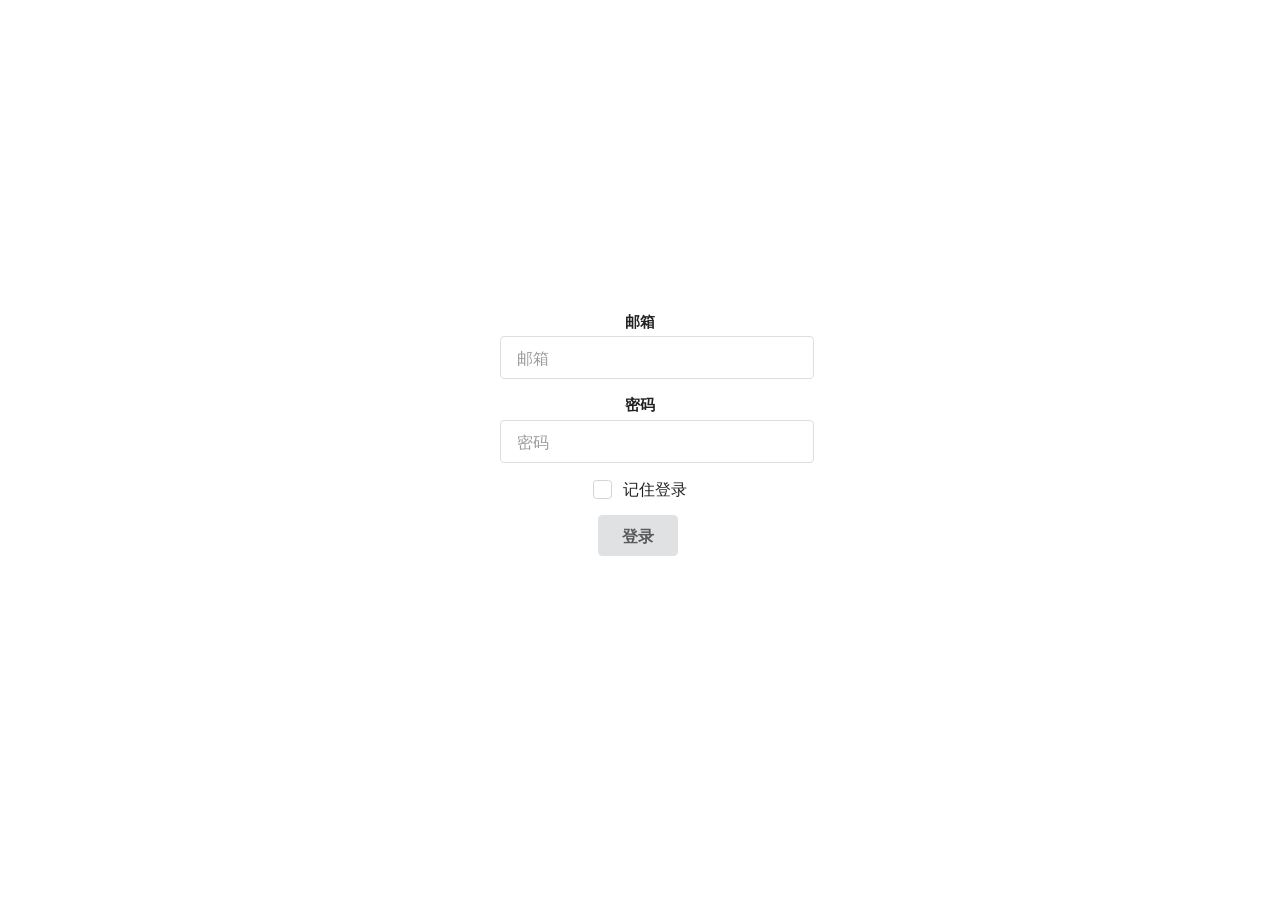
<file: login.html>
<!DOCTYPE html>
<html lang="en">
<head>
    <meta charset="UTF-8">
    <title>登录</title>
    <link rel="stylesheet" href="dist/semantic.min.css">
    <link rel="stylesheet" href="css/login.css">
    <script src="dist/semantic.min.js"></script>
</head>
<body>
<div class="ui middle aligned center aligned grid">
    <div class="column">
        <form class="ui form error">
            <div class="field">
                <label>邮箱</label>
                <input type="email" name="first-name" placeholder="邮箱">
            </div>
            <!--<div class="ui error message">-->
                <!--<p>邮箱地址不合法</p>-->
            <!--</div>-->
            <div class="field">
                <label>密码</label>
                <input type="password" name="last-name" placeholder="密码">
            </div>
            <!--<div class="ui error message">-->
                <!--<p>密码不合法</p>-->
            <!--</div>-->
            <div class="field">
            <div class="ui checkbox">
                <input type="checkbox" tabindex="0" class="hidden">
                <label>记住登录</label>
            </div>
            </div>
            <button class="ui button" type="submit">登录</button>
        </form>
        <!--<div class="ui error message">-->
                <!--<p>密码不合法</p>-->
        <!--</div>-->
    </div>
</div>

</body>
</html>
</file>
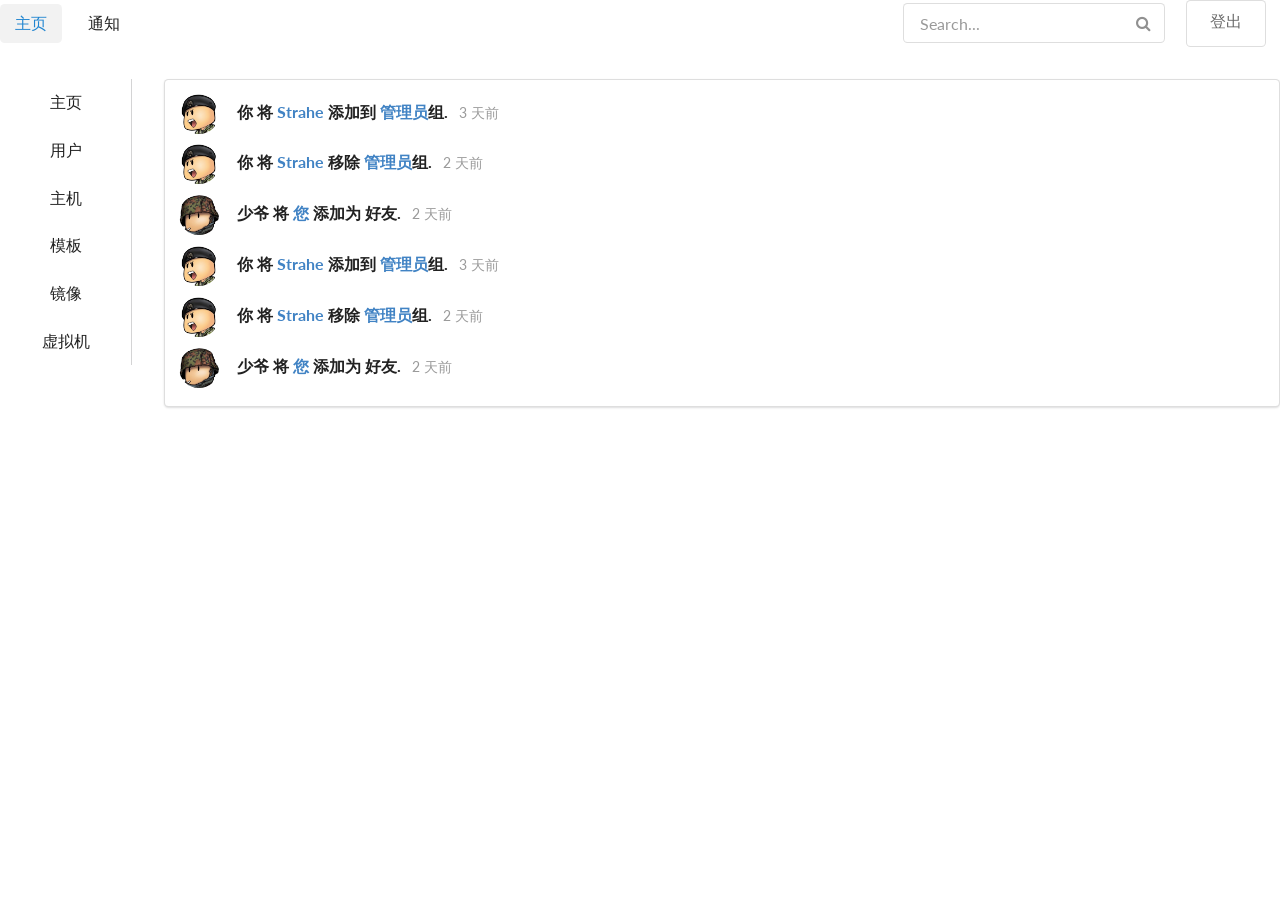
<file: notice.html>
<!DOCTYPE html>
<html lang="en">
<head>
    <meta charset="UTF-8">
    <link rel="stylesheet" href="dist/semantic.min.css">
    <link rel="stylesheet" href="css/style.css">


    <title>首页</title>
</head>
<body>
<div class="ui secondary  menu grid">
  <a class="blue item active" href="index.html">主页</a>
  <a class="blue item" href="notice.html">通知</a>
  <div class="right menu">
    <div class="item">
      <div class="ui icon input">
        <input type="text" placeholder="Search...">
        <i class="search link icon"></i>
      </div>
    </div>
    <a class="ui blue basic button" href="login.html">登出</a>
  </div>
</div>


<div class="ui center aligned grid">
  <div class="two wide column">

    <div class="ui vertical fluid tabular menu">
      <a class="blue item" href="index.html">主页</a>
      <a class="blue item" href="user.html">用户</a>
      <a class="blue item" href="host.html">主机</a>
      <a class="blue item" href="template.html">模板</a>
        <a class="blue item" href="image.html">镜像</a>
        <a class="blue item" href="vm.html">虚拟机</a>
    </div>
  </div>
  <div class="fourteen wide column">
    <div class="ui segment">


<div class="ui feed">
  <div class="event">
    <div class="label">
      <img src="image/1.jpg">
    </div>
    <div class="content">
      <div class="summary">你 将 <a>Strahe</a> 添加到 <a>管理员</a>组. <div class="date">3 天前 </div>
      </div>
    </div>
  </div>
  <div class="event">
    <div class="label">
      <img src="image/1.jpg">
    </div>
    <div class="content">
      <div class="summary">你 将 <a>Strahe</a> 移除 <a>管理员</a>组. <div class="date">2 天前 </div>
      </div>
    </div>
  </div>
  <div class="event">
    <div class="label">
      <img src="image/2.jpg">
    </div>
    <div class="content">
      <div class="summary">少爷 将 <a>您</a> 添加为 好友. <div class="date">2 天前 </div>
      </div>
    </div>
  </div>
    <div class="event">
    <div class="label">
      <img src="image/1.jpg">
    </div>
    <div class="content">
      <div class="summary">你 将 <a>Strahe</a> 添加到 <a>管理员</a>组. <div class="date">3 天前 </div>
      </div>
    </div>
  </div>
  <div class="event">
    <div class="label">
      <img src="image/1.jpg">
    </div>
    <div class="content">
      <div class="summary">你 将 <a>Strahe</a> 移除 <a>管理员</a>组. <div class="date">2 天前 </div>
      </div>
    </div>
  </div>
  <div class="event">
    <div class="label">
      <img src="image/2.jpg">
    </div>
    <div class="content">
      <div class="summary">少爷 将 <a>您</a> 添加为 好友. <div class="date">2 天前 </div>
      </div>
    </div>

</div>



  </div>
</div>

  <script src="js/jquery-2.1.4.min.js"></script>
  <script src="dist/semantic.min.js"></script>
</body>
</html>
</file>
<file: css/login.css>
body > .grid {
  height: 100%;
}
.column {
    max-width: 20em;
}
</file>
<file: css/style.css>
*{
  box-sizing: border-box;
}
</file>
